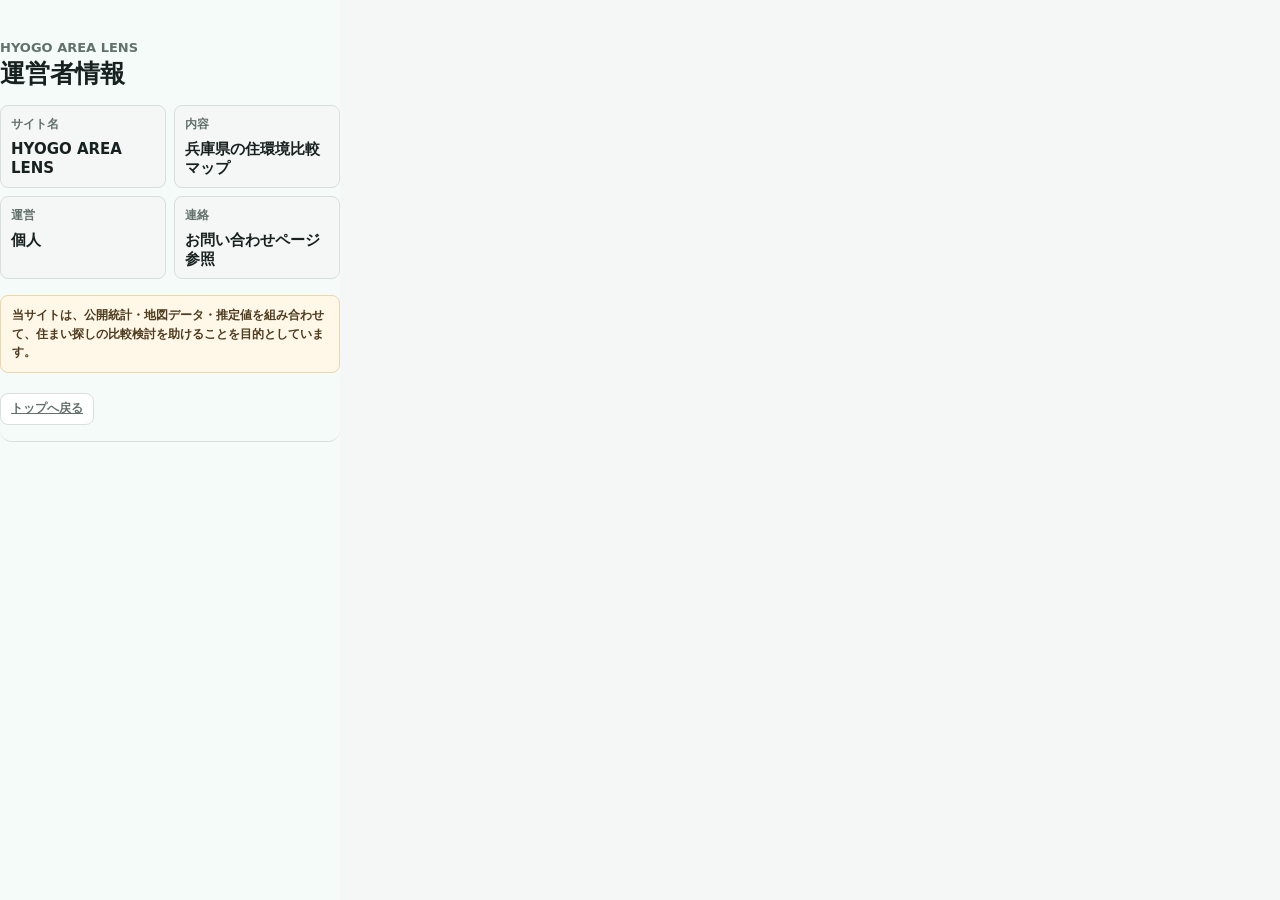
<file: about.html>
<!doctype html>
<html lang="ja">
  <head>
    <meta charset="utf-8" />
    <meta name="viewport" content="width=device-width, initial-scale=1" />
    <title>運営者情報 — HYOGO AREA LENS</title>
    <meta name="description" content="HYOGO AREA LENS（兵庫県 住環境マップ）の運営者情報です。" />
    <link rel="canonical" href="https://hyogo-area-lens.net/about.html" />

    <meta property="og:site_name" content="HYOGO AREA LENS" />
    <meta property="og:type" content="article" />
    <meta property="og:url" content="https://hyogo-area-lens.net/about.html" />
    <meta property="og:title" content="運営者情報 — HYOGO AREA LENS" />
    <meta property="og:description" content="HYOGO AREA LENS（兵庫県 住環境マップ）の運営者情報です。" />
    <meta property="og:image" content="https://hyogo-area-lens.net/og.png" />
    <meta property="og:image:width" content="1200" />
    <meta property="og:image:height" content="630" />
    <meta property="og:image:type" content="image/png" />
    <meta property="og:image:alt" content="HYOGO AREA LENS（兵庫県 住環境マップ）の紹介画像" />

    <meta name="twitter:card" content="summary_large_image" />
    <meta name="twitter:title" content="運営者情報 — HYOGO AREA LENS" />
    <meta name="twitter:description" content="HYOGO AREA LENS（兵庫県 住環境マップ）の運営者情報です。" />
    <meta name="twitter:image" content="https://hyogo-area-lens.net/og.png" />
    <script
      async
      src="https://pagead2.googlesyndication.com/pagead/js/adsbygoogle.js?client=ca-pub-5675761858283604"
      crossorigin="anonymous"
    ></script>
    <link rel="stylesheet" href="styles.css" />
  </head>
  <body>
    <div class="app-shell">
      <main class="map-stage" style="background:#f5fbf9;">
        <section class="sidebar-detail" style="max-width:920px;margin:24px auto;border-radius:12px;">
          <div class="detail-heading">
            <div>
              <p class="eyebrow">HYOGO AREA LENS</p>
              <h2>運営者情報</h2>
            </div>
          </div>

          <div class="metric-grid" style="grid-template-columns:repeat(2,minmax(0,1fr));">
            <div><span>サイト名</span><strong>HYOGO AREA LENS</strong></div>
            <div><span>内容</span><strong>兵庫県の住環境比較マップ</strong></div>
            <div><span>運営</span><strong>個人</strong></div>
            <div><span>連絡</span><strong>お問い合わせページ参照</strong></div>
          </div>

          <p class="data-notice" style="margin-top:14px;">
            当サイトは、公開統計・地図データ・推定値を組み合わせて、住まい探しの比較検討を助けることを目的としています。
          </p>

          <p style="margin-top:20px;">
            <a href="./" class="text-button" style="display:inline-flex;justify-content:center;">トップへ戻る</a>
          </p>
        </section>
      </main>
    </div>

    <script type="application/ld+json">
      {
        "@context": "https://schema.org",
        "@type": "BreadcrumbList",
        "itemListElement": [
          {
            "@type": "ListItem",
            "position": 1,
            "name": "マップ",
            "item": "https://hyogo-area-lens.net/"
          },
          {
            "@type": "ListItem",
            "position": 2,
            "name": "運営者情報",
            "item": "https://hyogo-area-lens.net/about.html"
          }
        ]
      }
    </script>
  </body>
</html>
</file>
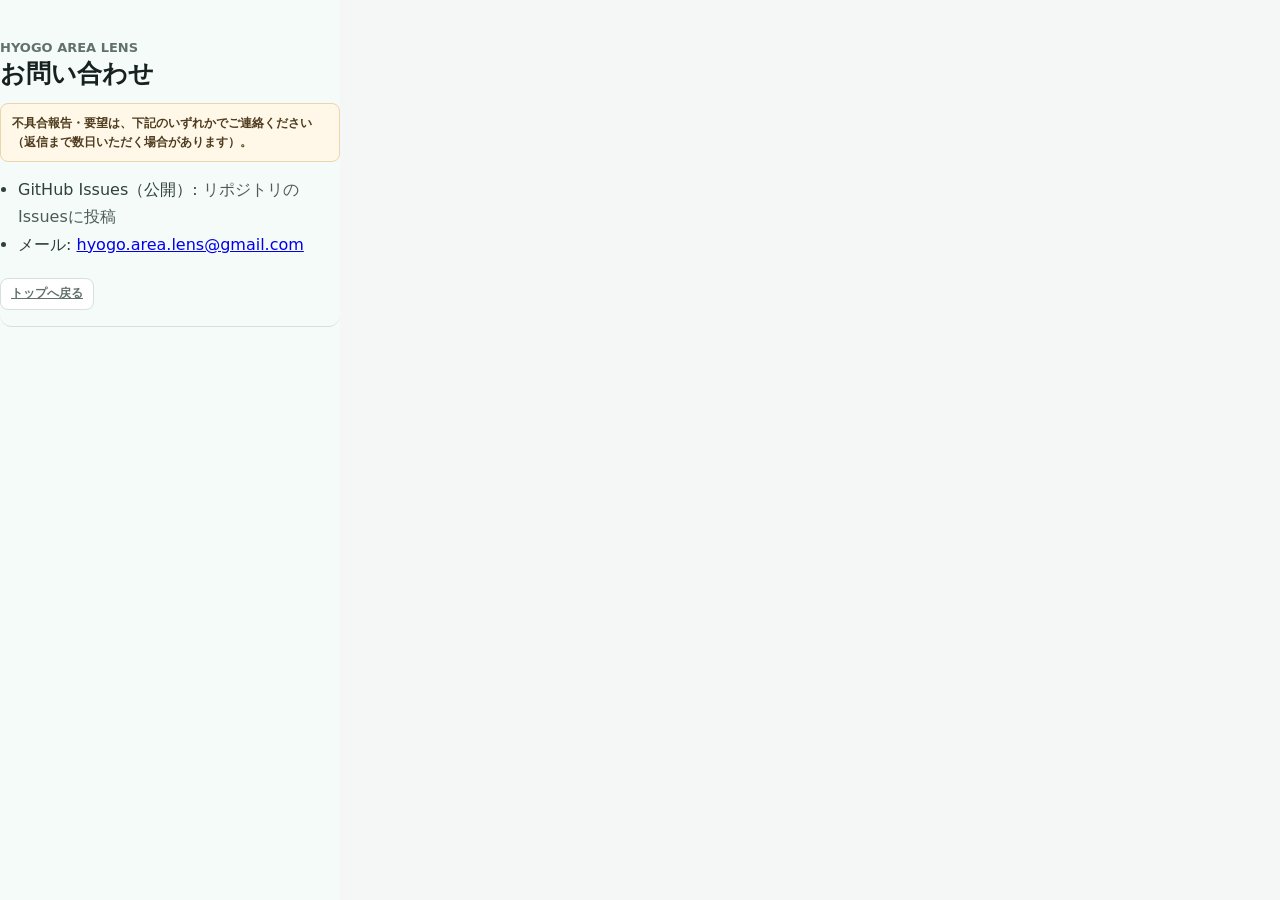
<file: contact.html>
<!doctype html>
<html lang="ja">
  <head>
    <meta charset="utf-8" />
    <meta name="viewport" content="width=device-width, initial-scale=1" />
    <title>お問い合わせ — HYOGO AREA LENS</title>
    <meta name="description" content="HYOGO AREA LENS（兵庫県 住環境マップ）のお問い合わせページです。" />
    <link rel="canonical" href="https://hyogo-area-lens.net/contact.html" />

    <meta property="og:site_name" content="HYOGO AREA LENS" />
    <meta property="og:type" content="article" />
    <meta property="og:url" content="https://hyogo-area-lens.net/contact.html" />
    <meta property="og:title" content="お問い合わせ — HYOGO AREA LENS" />
    <meta property="og:description" content="HYOGO AREA LENS（兵庫県 住環境マップ）のお問い合わせページです。" />
    <meta property="og:image" content="https://hyogo-area-lens.net/og.png" />
    <meta property="og:image:width" content="1200" />
    <meta property="og:image:height" content="630" />
    <meta property="og:image:type" content="image/png" />
    <meta property="og:image:alt" content="HYOGO AREA LENS（兵庫県 住環境マップ）の紹介画像" />

    <meta name="twitter:card" content="summary_large_image" />
    <meta name="twitter:title" content="お問い合わせ — HYOGO AREA LENS" />
    <meta name="twitter:description" content="HYOGO AREA LENS（兵庫県 住環境マップ）のお問い合わせページです。" />
    <meta name="twitter:image" content="https://hyogo-area-lens.net/og.png" />
    <script
      async
      src="https://pagead2.googlesyndication.com/pagead/js/adsbygoogle.js?client=ca-pub-5675761858283604"
      crossorigin="anonymous"
    ></script>
    <link rel="stylesheet" href="styles.css" />
  </head>
  <body>
    <div class="app-shell">
      <main class="map-stage" style="background:#f5fbf9;">
        <section class="sidebar-detail" style="max-width:920px;margin:24px auto;border-radius:12px;">
          <div class="detail-heading">
            <div>
              <p class="eyebrow">HYOGO AREA LENS</p>
              <h2>お問い合わせ</h2>
            </div>
          </div>
          <p class="data-notice">
            不具合報告・要望は、下記のいずれかでご連絡ください（返信まで数日いただく場合があります）。
          </p>

          <ul style="margin:14px 0 0;padding-left:18px;color:#31403c;line-height:1.7;">
            <li>GitHub Issues（公開）: <span style="opacity:.85;">リポジトリのIssuesに投稿</span></li>
            <li>
              メール:
              <a href="mailto:hyogo.area.lens@gmail.com">hyogo.area.lens@gmail.com</a>
            </li>
          </ul>

          <p style="margin-top:20px;">
            <a href="./" class="text-button" style="display:inline-flex;justify-content:center;">トップへ戻る</a>
          </p>
        </section>
      </main>
    </div>

    <script type="application/ld+json">
      {
        "@context": "https://schema.org",
        "@type": "BreadcrumbList",
        "itemListElement": [
          {
            "@type": "ListItem",
            "position": 1,
            "name": "マップ",
            "item": "https://hyogo-area-lens.net/"
          },
          {
            "@type": "ListItem",
            "position": 2,
            "name": "お問い合わせ",
            "item": "https://hyogo-area-lens.net/contact.html"
          }
        ]
      }
    </script>
  </body>
</html>
</file>
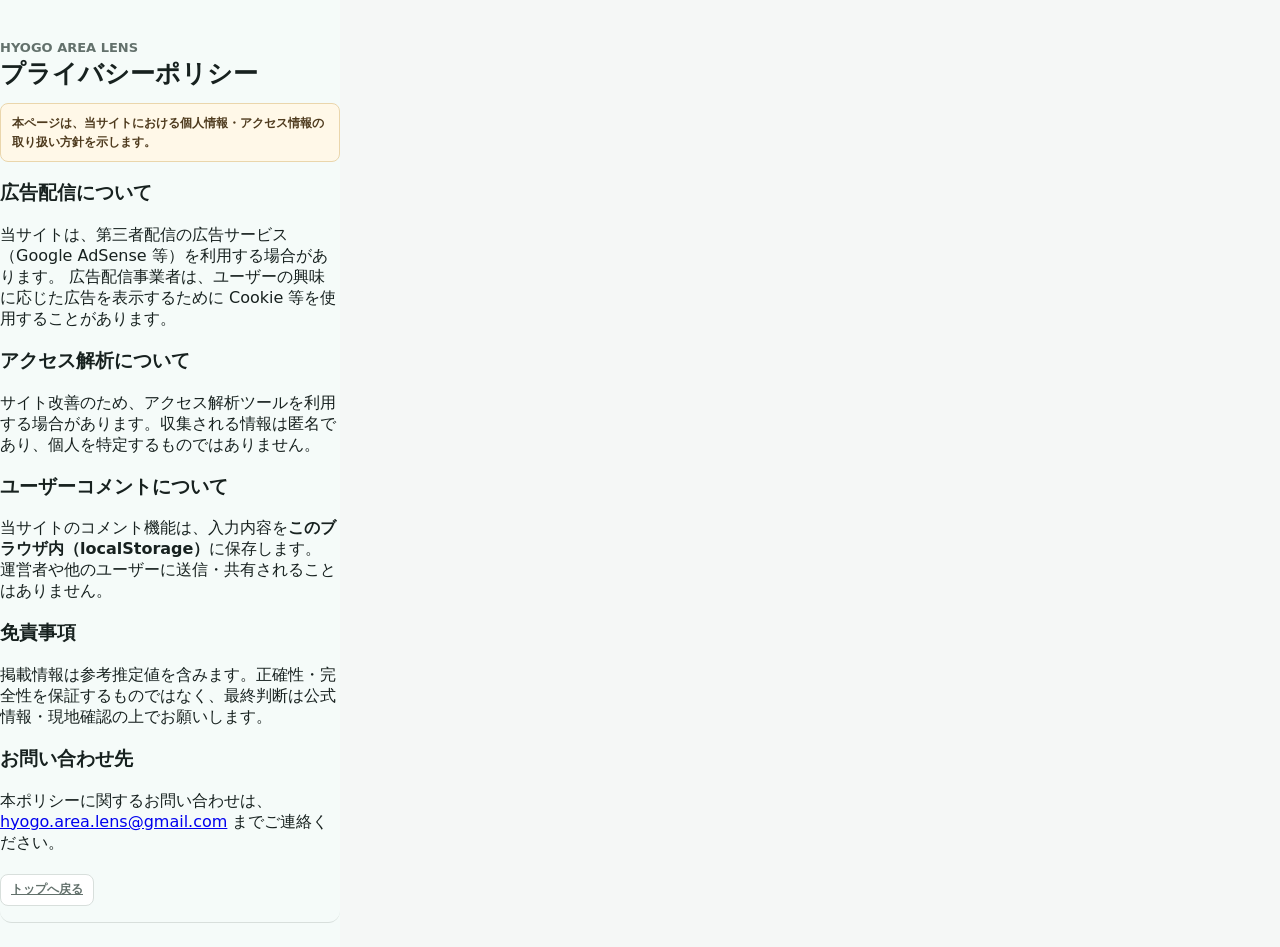
<file: privacy.html>
<!doctype html>
<html lang="ja">
  <head>
    <meta charset="utf-8" />
    <meta name="viewport" content="width=device-width, initial-scale=1" />
    <title>プライバシーポリシー — HYOGO AREA LENS</title>
    <meta name="description" content="HYOGO AREA LENS（兵庫県 住環境マップ）のプライバシーポリシーです。" />
    <link rel="canonical" href="https://hyogo-area-lens.net/privacy.html" />

    <meta property="og:site_name" content="HYOGO AREA LENS" />
    <meta property="og:type" content="article" />
    <meta property="og:url" content="https://hyogo-area-lens.net/privacy.html" />
    <meta property="og:title" content="プライバシーポリシー — HYOGO AREA LENS" />
    <meta property="og:description" content="HYOGO AREA LENS（兵庫県 住環境マップ）のプライバシーポリシーです。" />
    <meta property="og:image" content="https://hyogo-area-lens.net/og.png" />
    <meta property="og:image:width" content="1200" />
    <meta property="og:image:height" content="630" />
    <meta property="og:image:type" content="image/png" />
    <meta property="og:image:alt" content="HYOGO AREA LENS（兵庫県 住環境マップ）の紹介画像" />

    <meta name="twitter:card" content="summary_large_image" />
    <meta name="twitter:title" content="プライバシーポリシー — HYOGO AREA LENS" />
    <meta name="twitter:description" content="HYOGO AREA LENS（兵庫県 住環境マップ）のプライバシーポリシーです。" />
    <meta name="twitter:image" content="https://hyogo-area-lens.net/og.png" />
    <script
      async
      src="https://pagead2.googlesyndication.com/pagead/js/adsbygoogle.js?client=ca-pub-5675761858283604"
      crossorigin="anonymous"
    ></script>
    <link rel="stylesheet" href="styles.css" />
  </head>
  <body>
    <div class="app-shell">
      <main class="map-stage" style="background:#f5fbf9;">
        <section class="sidebar-detail" style="max-width:920px;margin:24px auto;border-radius:12px;">
          <div class="detail-heading">
            <div>
              <p class="eyebrow">HYOGO AREA LENS</p>
              <h2>プライバシーポリシー</h2>
            </div>
          </div>
          <p class="data-notice">
            本ページは、当サイトにおける個人情報・アクセス情報の取り扱い方針を示します。
          </p>

          <h3 style="margin-top:18px;">広告配信について</h3>
          <p>
            当サイトは、第三者配信の広告サービス（Google AdSense 等）を利用する場合があります。
            広告配信事業者は、ユーザーの興味に応じた広告を表示するために Cookie 等を使用することがあります。
          </p>

          <h3 style="margin-top:18px;">アクセス解析について</h3>
          <p>
            サイト改善のため、アクセス解析ツールを利用する場合があります。収集される情報は匿名であり、個人を特定するものではありません。
          </p>

          <h3 style="margin-top:18px;">ユーザーコメントについて</h3>
          <p>
            当サイトのコメント機能は、入力内容を<strong>このブラウザ内（localStorage）</strong>に保存します。
            運営者や他のユーザーに送信・共有されることはありません。
          </p>

          <h3 style="margin-top:18px;">免責事項</h3>
          <p>
            掲載情報は参考推定値を含みます。正確性・完全性を保証するものではなく、最終判断は公式情報・現地確認の上でお願いします。
          </p>

          <h3 style="margin-top:18px;">お問い合わせ先</h3>
          <p>
            本ポリシーに関するお問い合わせは、
            <a href="mailto:hyogo.area.lens@gmail.com">hyogo.area.lens@gmail.com</a>
            までご連絡ください。
          </p>

          <p style="margin-top:20px;">
            <a href="./" class="text-button" style="display:inline-flex;justify-content:center;">トップへ戻る</a>
          </p>
        </section>
      </main>
    </div>

    <script type="application/ld+json">
      {
        "@context": "https://schema.org",
        "@type": "BreadcrumbList",
        "itemListElement": [
          {
            "@type": "ListItem",
            "position": 1,
            "name": "マップ",
            "item": "https://hyogo-area-lens.net/"
          },
          {
            "@type": "ListItem",
            "position": 2,
            "name": "プライバシーポリシー",
            "item": "https://hyogo-area-lens.net/privacy.html"
          }
        ]
      }
    </script>
  </body>
</html>
</file>
<file: styles.css>
:root {
  color-scheme: light;
  --ink: #17211f;
  --muted: #63716c;
  --line: #d8dfdc;
  --panel: #ffffff;
  --soft: #f5f7f6;
  --accent: #127c7a;
  --accent-strong: #0e5c5a;
  --amber: #d9822b;
  --rose: #bc4b5f;
  --shadow: 0 16px 40px rgba(23, 33, 31, 0.16);
}

* {
  box-sizing: border-box;
}

html,
body,
.app-shell {
  min-height: 100%;
}

body {
  margin: 0;
  color: var(--ink);
  font-family:
    Inter, ui-sans-serif, system-ui, -apple-system, BlinkMacSystemFont, "Segoe UI",
    "Hiragino Sans", "Noto Sans JP", sans-serif;
  background: var(--soft);
}

.embed-mode .app-shell {
  grid-template-columns: 1fr;
}

.embed-mode .sidebar {
  display: none;
}

.embed-mode .map-stage {
  min-height: 100vh;
}

button,
input {
  font: inherit;
}

.app-shell {
  display: grid;
  grid-template-columns: minmax(300px, 340px) 1fr;
  min-height: 100vh;
}

.sidebar {
  z-index: 10;
  display: flex;
  flex-direction: column;
  min-height: 100vh;
  padding: 22px;
  background: rgba(255, 255, 255, 0.96);
  border-right: 1px solid var(--line);
  box-shadow: 10px 0 35px rgba(23, 33, 31, 0.08);
  overflow: auto;
}

.brand {
  display: flex;
  align-items: flex-start;
  justify-content: space-between;
  gap: 16px;
  padding-bottom: 18px;
  border-bottom: 1px solid var(--line);
}

.data-notice {
  margin: 14px 0 0;
  padding: 10px 11px;
  color: #4f3b1e;
  font-size: 12px;
  font-weight: 700;
  line-height: 1.55;
  background: #fff8e8;
  border: 1px solid #ead6ac;
  border-radius: 8px;
}

.eyebrow {
  margin: 0 0 8px;
  color: var(--accent-strong);
  font-size: 12px;
  font-weight: 800;
  letter-spacing: 0;
}

h1 {
  margin: 0;
  font-size: 26px;
  line-height: 1.18;
  letter-spacing: 0;
}

.icon-button,
.text-button,
.metric-tab,
.bedroom-tab {
  border: 1px solid var(--line);
  background: var(--panel);
  color: var(--ink);
  cursor: pointer;
}

.icon-button {
  display: grid;
  width: 40px;
  height: 40px;
  place-items: center;
  flex: 0 0 40px;
  border-radius: 8px;
}

.icon-button:hover,
.text-button:hover,
.metric-tab:hover,
.bedroom-tab:hover {
  border-color: rgba(18, 124, 122, 0.5);
}

.control-section {
  padding: 18px 0;
  border-bottom: 1px solid var(--line);
}

.field-label,
.section-title {
  display: flex;
  align-items: center;
  justify-content: space-between;
  gap: 12px;
  margin-bottom: 10px;
  color: var(--muted);
  font-size: 13px;
  font-weight: 700;
}

.search-box {
  display: grid;
  grid-template-columns: 20px 1fr;
  align-items: center;
  gap: 10px;
  height: 46px;
  padding: 0 13px;
  background: var(--soft);
  border: 1px solid var(--line);
  border-radius: 8px;
}

.search-box input {
  min-width: 0;
  border: 0;
  outline: 0;
  background: transparent;
  color: var(--ink);
}

.segmented {
  display: grid;
  grid-template-columns: repeat(3, 1fr);
  gap: 8px;
}

.metric-tab,
.bedroom-tab {
  display: flex;
  align-items: center;
  justify-content: center;
  gap: 7px;
  min-height: 42px;
  padding: 0 8px;
  border-radius: 8px;
  color: var(--muted);
  font-size: 13px;
  font-weight: 800;
}

.bedroom-tab {
  min-height: 40px;
}

.metric-tab.active,
.bedroom-tab.active {
  border-color: var(--accent);
  background: #e7f3f1;
  color: var(--accent-strong);
}

.range-control {
  width: 100%;
  height: 28px;
  accent-color: var(--accent);
}

.toggle-row {
  display: flex;
  align-items: center;
  gap: 10px;
  min-height: 34px;
  color: var(--ink);
  font-size: 14px;
}

.toggle-row input {
  width: 18px;
  height: 18px;
  accent-color: var(--accent);
}

.text-button {
  display: inline-flex;
  align-items: center;
  gap: 6px;
  height: 32px;
  padding: 0 10px;
  border-radius: 8px;
  color: var(--muted);
  font-size: 12px;
  font-weight: 800;
}

.note {
  order: 30;
  padding-top: 14px;
  color: var(--muted);
  font-size: 12px;
  line-height: 1.55;
}

.note-links {
  display: flex;
  flex-wrap: wrap;
  gap: 10px 12px;
  margin-top: 10px;
}

.note-links a {
  color: rgba(49, 64, 60, 0.95);
  text-decoration: underline;
  text-underline-offset: 2px;
  font-weight: 900;
}

.note-links a:hover {
  color: var(--ink);
}

.howto-map-embed {
  width: 100%;
  height: 100vh;
  border: 0;
  background: #eef6f4;
}

@media (max-width: 900px) {
  .howto-map-embed {
    height: min(70vh, 640px);
  }
}

.map-stage {
  position: relative;
  min-width: 0;
  min-height: 100vh;
  overflow: hidden;
  background: #eef6f4;
}

.map-canvas {
  position: relative;
}

.pinch-hint {
  position: absolute;
  left: 12px;
  right: 12px;
  bottom: 14px;
  z-index: 1300;
  display: flex;
  align-items: center;
  justify-content: space-between;
  gap: 10px;
  padding: 10px 12px;
  background: rgba(23, 33, 31, 0.86);
  border: 1px solid rgba(255, 255, 255, 0.22);
  border-radius: 12px;
  box-shadow: 0 12px 30px rgba(0, 0, 0, 0.28);
  color: rgba(255, 255, 255, 0.96);
  font-size: 12px;
  font-weight: 900;
  letter-spacing: 0.01em;
  backdrop-filter: blur(10px);
}

.pinch-hint[hidden] {
  display: none;
}

.pinch-hint-body {
  display: inline-flex;
  align-items: center;
  gap: 8px;
  min-width: 0;
}

.pinch-hint-body svg {
  width: 18px;
  height: 18px;
  stroke-width: 2.4;
  flex: 0 0 18px;
}

.pinch-hint-body span {
  overflow: hidden;
  text-overflow: ellipsis;
  white-space: nowrap;
}

.pinch-hint-body b {
  color: #ffffff;
}

.pinch-hint-close {
  flex: 0 0 auto;
  width: 32px;
  height: 32px;
  border-radius: 10px;
  border: 1px solid rgba(255, 255, 255, 0.22);
  background: rgba(255, 255, 255, 0.08);
  color: rgba(255, 255, 255, 0.92);
  font: inherit;
  font-size: 18px;
  font-weight: 900;
  line-height: 1;
  cursor: pointer;
}

.pinch-hint-close:hover {
  background: rgba(255, 255, 255, 0.14);
}

.map-search {
  position: relative;
  z-index: 20;
  display: flex;
  align-items: center;
  gap: 10px;
  padding: 12px 14px;
  background: rgba(238, 246, 244, 0.96);
  border-bottom: 1px solid var(--line);
}

.map-search .field-label {
  display: none;
}

.search-toggle {
  flex: 0 0 auto;
  width: 42px;
  height: 42px;
  border-radius: 14px;
  background: rgba(255, 255, 255, 0.92);
  box-shadow: 0 8px 20px rgba(23, 33, 31, 0.12);
}

.map-search .search-box {
  flex: 1 1 auto;
  height: 44px;
  background: rgba(255, 255, 255, 0.95);
  box-shadow: 0 8px 24px rgba(23, 33, 31, 0.14);
}

.search-collapsed .map-search .search-box {
  display: none;
}

.search-collapsed .map-search {
  padding: 10px 12px;
}

.map-controls {
  position: relative;
  z-index: 20;
  display: grid;
  gap: 8px;
  padding: 8px 12px;
  background: rgba(238, 246, 244, 0.92);
  border-bottom: 1px solid var(--line);
  backdrop-filter: blur(10px);
}

.map-controls-row {
  display: grid;
  gap: 8px;
}

.map-controls-title {
  display: flex;
  align-items: center;
  justify-content: space-between;
  gap: 12px;
  color: var(--muted);
  font-size: 11px;
  font-weight: 900;
}

.map-controls-help {
  margin: 0;
  color: rgba(99, 113, 108, 0.95);
  font-size: 11px;
  font-weight: 800;
  line-height: 1.35;
}

.metric-color-help {
  display: flex;
  flex-wrap: wrap;
  gap: 6px 10px;
  align-items: center;
}

.metric-color-chip {
  display: inline-flex;
  align-items: center;
  gap: 6px;
  font-size: 11px;
  font-weight: 900;
  color: rgba(23, 33, 31, 0.82);
  white-space: nowrap;
}

.metric-color-swatch {
  width: 10px;
  height: 10px;
  border-radius: 4px;
  background: var(--swatch, #127c7a);
  border: 1px solid rgba(255, 255, 255, 0.95);
  box-shadow: 0 6px 14px rgba(23, 33, 31, 0.14);
  flex: 0 0 10px;
}

.map-controls .segmented {
  display: flex;
  gap: 8px;
  overflow-x: auto;
  padding-bottom: 2px;
  scroll-snap-type: x mandatory;
}

.map-controls .segmented::-webkit-scrollbar {
  height: 8px;
}

.map-controls .segmented::-webkit-scrollbar-thumb {
  background: rgba(23, 33, 31, 0.18);
  border-radius: 999px;
}

.map-controls .metric-tab,
.map-controls .bedroom-tab {
  flex: 0 0 auto;
  min-height: 34px;
  padding: 0 10px;
  font-size: 12px;
  border-radius: 10px;
  scroll-snap-align: start;
}

.map-controls .metric-tab svg {
  width: 16px;
  height: 16px;
}

.map-controls .bedroom-tab {
  min-height: 32px;
}

#map {
  width: 100%;
  height: calc(100vh - 69px - 118px);
  min-height: calc(100vh - 69px - 118px);
  background: #eef6f4;
}

.map-status {
  position: static;
  z-index: 500;
  padding: 9px 11px;
  color: var(--muted);
  font-size: 12px;
  font-weight: 900;
  background: rgba(255, 255, 255, 0.92);
  border: 1px solid var(--line);
  border-radius: 8px;
  box-shadow: var(--shadow);
  pointer-events: auto;
}

.station-marker {
  filter: drop-shadow(0 6px 14px rgba(23, 33, 31, 0.18));
}

.station-div-icon {
  background: transparent;
  border: 0;
}

.station-pin {
  display: inline-flex;
  align-items: center;
  gap: 6px;
  transform: translate(calc(-50% + var(--dx, 0px)), calc(-50% + var(--dy, 0px)));
  white-space: nowrap;
  pointer-events: auto;
}

.station-pin .dot {
  width: 12px;
  height: 12px;
  border-radius: 4px;
  background: var(--station-color, #1a5fd6);
  border: 2px solid rgba(255, 255, 255, 0.95);
  box-shadow: 0 8px 18px rgba(23, 33, 31, 0.2);
}

.station-pin .label {
  display: none;
  padding: 5px 7px;
  border-radius: 8px;
  background: rgba(255, 255, 255, 0.92);
  border: 1px solid var(--line);
  box-shadow: var(--shadow);
  color: var(--ink);
  font-size: 12px;
  font-weight: 900;
  line-height: 1;
}

/* Label is toggled per marker via JS. */
.station-pin.show-label .label {
  display: inline-flex;
}

.station-tooltip {
  background: rgba(255, 255, 255, 0.92);
  border: 1px solid var(--line);
  border-radius: 6px;
  box-shadow: var(--shadow);
  color: var(--ink);
  font-size: 10px;
  font-weight: 900;
  padding: 3px 5px;
}

.station-tooltip .sub {
  display: block;
  color: var(--muted);
  font-size: 9px;
  font-weight: 800;
  margin-top: 1px;
}

.svg-station-dot {
  fill: #1a5fd6;
  stroke: rgba(255, 255, 255, 0.95);
  stroke-width: 2.8;
  filter: drop-shadow(0 4px 10px rgba(23, 33, 31, 0.24));
}

.svg-station-label {
  fill: #17211f;
  font-size: 14px;
  font-weight: 900;
  paint-order: stroke;
  stroke: rgba(255, 255, 255, 0.98);
  stroke-width: 4.2;
  stroke-linejoin: round;
  pointer-events: none;
}

.sidebar-detail {
  order: 10;
  padding: 16px 0 0;
  background: transparent;
  border: 1px solid var(--line);
  border-width: 0 0 1px;
  border-radius: 8px;
}

.popular-section {
  margin-bottom: 16px;
  padding-bottom: 16px;
  border-bottom: 1px solid var(--line);
}

.popular-list {
  display: grid;
  gap: 8px;
}

.popular-item {
  display: grid;
  grid-template-columns: 28px 1fr auto;
  align-items: center;
  gap: 10px;
  width: 100%;
  min-height: 58px;
  padding: 9px 10px;
  text-align: left;
  background: var(--panel);
  border: 1px solid var(--line);
  border-radius: 8px;
  cursor: pointer;
}

.popular-item.active,
.popular-item:hover {
  border-color: var(--accent);
  background: #eef8f6;
}

.popular-rank {
  display: grid;
  width: 28px;
  height: 28px;
  place-items: center;
  color: #fff;
  font-size: 13px;
  font-weight: 900;
  background: var(--accent);
  border-radius: 50%;
}

.popular-item strong {
  display: block;
  font-size: 14px;
}

.popular-item small {
  display: block;
  color: var(--muted);
  font-size: 11px;
  line-height: 1.35;
}

.popular-item b {
  color: var(--accent-strong);
  font-size: 13px;
}

.detail-heading {
  display: flex;
  align-items: flex-start;
  justify-content: space-between;
  gap: 16px;
}

.detail-heading p {
  margin: 0 0 4px;
  color: var(--muted);
  font-size: 13px;
  font-weight: 800;
}

h2 {
  margin: 0;
  font-size: 25px;
  line-height: 1.2;
  letter-spacing: 0;
}

.score-pill {
  display: grid;
  width: 62px;
  height: 54px;
  place-items: center;
  flex: 0 0 62px;
  color: #fff;
  font-size: 18px;
  font-weight: 900;
  border-radius: 8px;
  background: var(--accent);
}

.metric-grid {
  display: grid;
  grid-template-columns: repeat(3, 1fr);
  gap: 8px;
  margin: 16px 0;
}

.metric-grid div {
  min-height: 68px;
  padding: 10px;
  background: var(--soft);
  border: 1px solid var(--line);
  border-radius: 8px;
}

.metric-grid span {
  display: block;
  margin-bottom: 6px;
  color: var(--muted);
  font-size: 12px;
  font-weight: 800;
}

.metric-grid .metric-note {
  display: block;
  margin-top: 6px;
  color: #5d6a66;
  font-size: 11px;
  font-weight: 800;
  line-height: 1.2;
}

.metric-grid strong {
  font-size: 15px;
  line-height: 1.2;
}

#selectedSummary {
  margin: 0;
  color: #31403c;
  font-size: 14px;
  line-height: 1.65;
}

.insight-list {
  display: grid;
  gap: 8px;
  margin-top: 14px;
}

.insight-list div {
  display: grid;
  gap: 6px;
  padding: 10px;
  background: #fff;
  border: 1px solid var(--line);
  border-radius: 8px;
}

.insight-list span {
  color: var(--accent-strong);
  font-size: 12px;
  font-weight: 900;
}

.insight-list p {
  margin: 0;
  color: #31403c;
  font-size: 13px;
  line-height: 1.55;
}

.tag-row {
  display: flex;
  flex-wrap: wrap;
  gap: 7px;
  margin-top: 14px;
}

.tag-row span {
  padding: 6px 8px;
  color: var(--accent-strong);
  font-size: 12px;
  font-weight: 800;
  background: #e7f3f1;
  border-radius: 8px;
}

.info-block {
  display: grid;
  gap: 8px;
  margin-top: 14px;
}

.info-block > span {
  color: var(--accent-strong);
  font-size: 12px;
  font-weight: 900;
}

.chip-row {
  display: flex;
  flex-wrap: wrap;
  gap: 8px;
}

.chip-row span,
.store-grid span {
  display: inline-flex;
  align-items: center;
  min-height: 28px;
  padding: 6px 9px;
  color: #2d3834;
  font-size: 12px;
  font-weight: 800;
  background: #eef4f2;
  border: 1px solid var(--line);
  border-radius: 8px;
}

.station-list {
  display: grid;
  gap: 8px;
}

.station-item {
  display: grid;
  gap: 4px;
  padding: 9px 10px;
  background: #fff;
  border: 1px solid var(--line);
  border-radius: 8px;
}

.station-item strong {
  color: #17211f;
  font-size: 13px;
}

.station-item small {
  color: #5d6a66;
  font-size: 12px;
  line-height: 1.45;
}

.store-grid {
  display: grid;
  grid-template-columns: repeat(2, minmax(0, 1fr));
  gap: 8px;
}

.store-pill {
  display: grid;
  gap: 3px;
  min-height: 64px;
  padding: 9px 10px;
  border: 1px solid var(--line);
  border-radius: 8px;
  background: #fff;
}

.store-pill strong {
  color: #17211f;
  font-size: 12px;
}

.store-pill span {
  color: var(--muted);
  font-size: 12px;
  font-weight: 800;
}

.store-pill small {
  color: #5d6a66;
  font-size: 11px;
  line-height: 1.35;
}

.chain-summary {
  margin: 10px 0 0;
  color: #31403c;
  font-size: 13px;
  line-height: 1.55;
}


.chain-grid .store-pill strong {
  font-size: 15px;
  line-height: 1.1;
}

.chain-grid .store-pill span {
  font-size: 12px;
}

.retail-grid .retail-count-pill strong {
  font-size: 15px;
  line-height: 1.1;
}

.retail-grid .retail-count-pill span {
  font-size: 12px;
  font-weight: 800;
}

.store-pill[data-state="あり"] {
  background: #e7f3f1;
}

.store-pill[data-state="要確認"] {
  background: #f8f1e6;
}

.store-pill[data-state="なし"] {
  background: #f4edf0;
}

.comment-form {
  display: grid;
  gap: 8px;
}

.comment-form textarea {
  width: 100%;
  min-height: 78px;
  resize: vertical;
  padding: 10px;
  color: var(--ink);
  font: inherit;
  font-size: 13px;
  line-height: 1.5;
  background: #fff;
  border: 1px solid var(--line);
  border-radius: 8px;
  outline: 0;
}

.comment-form textarea:focus {
  border-color: var(--accent);
  box-shadow: 0 0 0 3px rgba(18, 124, 122, 0.12);
}

.comment-submit {
  justify-self: end;
}

.comment-list {
  display: grid;
  gap: 8px;
}

.comment-item {
  display: grid;
  gap: 8px;
  padding: 10px;
  background: #fff;
  border: 1px solid var(--line);
  border-radius: 8px;
}

.comment-item p,
.empty-comments {
  margin: 0;
  color: #31403c;
  font-size: 13px;
  line-height: 1.55;
}

.comment-item div {
  display: flex;
  align-items: center;
  justify-content: space-between;
  gap: 10px;
}

.comment-item small {
  color: var(--muted);
  font-size: 11px;
  font-weight: 800;
}

.comment-delete {
  padding: 0;
  color: var(--rose);
  font-size: 12px;
  font-weight: 900;
  background: transparent;
  border: 0;
  cursor: pointer;
}

.legend {
  position: absolute;
  left: 24px;
  bottom: 24px;
  z-index: 500;
  display: inline-flex;
  align-items: center;
  flex-wrap: nowrap;
  gap: 8px;
  padding: 8px 10px;
  background: rgba(255, 255, 255, 0.94);
  border: 1px solid var(--line);
  border-radius: 8px;
  box-shadow: var(--shadow);
  color: var(--muted);
  font-size: 11px;
  font-weight: 900;
  transform: scale(0.7);
  transform-origin: left bottom;
}

.legend-edge {
  flex: 0 0 auto;
}

.legend-note {
  flex: 0 0 auto;
  margin: 0;
  color: rgba(99, 113, 108, 0.92);
  font-size: 11px;
  font-weight: 900;
}

.rail-legend {
  position: static;
  z-index: auto;
  display: flex;
  flex-wrap: wrap;
  align-items: center;
  justify-content: flex-start;
  gap: 6px;
  padding: 0;
  background: transparent;
  border: 0;
  box-shadow: none;
}

.rail-legend-row {
  margin-top: 6px;
}

.rail-legend-title {
  display: none;
}

.rail-legend-items {
  display: flex;
  flex-wrap: wrap;
  gap: 6px;
}

.rail-legend-item {
  display: inline-flex;
  align-items: center;
  gap: 6px;
  min-height: auto;
  color: var(--ink);
  font-size: 11px;
  font-weight: 900;
  white-space: nowrap;
  padding: 3px 8px;
  border-radius: 999px;
  background: rgba(255, 255, 255, 0.9);
  border: 1px solid rgba(23, 33, 31, 0.12);
  box-shadow: 0 8px 18px rgba(23, 33, 31, 0.08);
}

.rail-legend-swatch {
  width: 10px;
  height: 10px;
  border-radius: 4px;
  background: var(--swatch, #1a5fd6);
  border: 1px solid rgba(255, 255, 255, 0.9);
  box-shadow: 0 6px 14px rgba(23, 33, 31, 0.12);
}

.legend-scale {
  display: grid;
  width: 118px;
  height: 8px;
  border-radius: 999px;
  background: linear-gradient(90deg, var(--rose), var(--amber), var(--accent));
}

.icon-button svg,
.text-button svg,
.metric-tab svg,
.search-box svg {
  width: 18px;
  height: 18px;
  stroke-width: 2.2;
}

.hyogo-svg-map {
  display: block;
  width: 100%;
  height: 100%;
  min-height: 100vh;
  cursor: default;
  touch-action: none;
  background: #eef6f4;
}

.hyogo-svg-map.dragging {
  cursor: grabbing;
}

.map-sea {
  fill: transparent;
}

.boundary-fill {
  stroke: #ffffff;
  stroke-width: 2.6;
  filter: drop-shadow(0 2px 4px rgba(23, 33, 31, 0.2));
}

.boundary-fill:hover {
  stroke: #17211f;
  stroke-width: 3.2;
}

.boundary-fill.selected {
  stroke: #17211f;
  stroke-width: 4.4;
}

.svg-hit-area {
  fill: rgba(255, 255, 255, 0.001);
  stroke: transparent;
  cursor: pointer;
  pointer-events: all;
}

.svg-label-leader {
  stroke: rgba(23, 33, 31, 0.3);
  stroke-width: 1.2;
  stroke-dasharray: 3 4;
  pointer-events: none;
}

.svg-label-box {
  fill: rgba(255, 255, 255, 0.92);
  stroke: rgba(18, 124, 122, 0.28);
  stroke-width: 1;
  cursor: pointer;
  pointer-events: auto;
}

.simple-map-land {
  fill: #f9fbf8;
  stroke: rgba(23, 33, 31, 0.24);
  stroke-width: 3;
  filter: drop-shadow(0 12px 22px rgba(23, 33, 31, 0.08));
}

.simple-map-region {
  fill: rgba(23, 33, 31, 0.62);
  font-size: 17px;
  font-weight: 900;
}

.simple-map-region-line {
  fill: none;
  stroke: rgba(18, 124, 122, 0.22);
  stroke-width: 2;
  stroke-dasharray: 7 8;
}

.simple-map-water-label {
  fill: rgba(18, 92, 90, 0.5);
  font-size: 15px;
  font-weight: 900;
}

.svg-area-label {
  fill: #17211f;
  font-weight: 900;
  cursor: pointer;
  pointer-events: auto;
  paint-order: stroke;
  stroke: rgba(255, 255, 255, 0.98);
  stroke-width: 4.2;
  stroke-linejoin: round;
}

.boundary-label {
  background: transparent;
  border: 0;
  box-shadow: none;
  color: #17211f;
  font-size: 11px;
  font-weight: 900;
  text-shadow:
    -1px -1px 0 rgba(255, 255, 255, 0.85),
    1px -1px 0 rgba(255, 255, 255, 0.85),
    -1px 1px 0 rgba(255, 255, 255, 0.85),
    1px 1px 0 rgba(255, 255, 255, 0.85);
  pointer-events: none;
}

.boundary-point-label {
  color: #17211f;
  font-size: 10px;
  transform: translateY(-16px);
}

.boundary-point-label.selected {
  color: #0e5c5a;
  font-size: 12px;
}

.boundary-label::before,
.boundary-label::after {
  display: none;
}

@media (max-width: 900px) {
  html,
  body,
  .app-shell {
    height: auto;
  }

  .app-shell {
    grid-template-columns: 1fr;
    grid-template-areas:
      "map"
      "sidebar";
  }

  .map-stage {
    grid-area: map;
    order: 1;
  }

  .sidebar {
    grid-area: sidebar;
    order: 2;
    display: flex;
    min-height: auto;
    max-height: none;
    overflow: visible;
    border-right: 0;
    border-bottom: 1px solid var(--line);
    box-shadow: none;
  }

  .brand,
  .data-notice,
  .control-section,
  .sidebar-detail,
  .note {
    margin-inline: 0;
  }

  .brand {
    order: 10;
    margin-top: 14px;
    padding: 14px;
    background: var(--panel);
    border: 1px solid var(--line);
    border-radius: 8px;
  }

  .data-notice {
    order: 11;
  }

  .control-section {
    order: 12;
    padding: 14px 0;
  }

  .control-section:nth-of-type(2) {
    order: 12;
  }

  .control-section:nth-of-type(3) {
    order: 13;
  }

  .map-stage {
    min-height: min(72vh, 620px);
  }

  #map {
    height: calc(min(72vh, 620px) - 69px - 118px);
    min-height: calc(min(72vh, 620px) - 69px - 118px);
  }

  .hyogo-svg-map {
    min-height: min(72vh, 620px);
  }

  .map-status {
    display: none;
  }

  .sidebar-detail {
    order: 20;
    margin-top: 14px;
    padding: 16px 14px;
    background: var(--panel);
    border-top: 1px solid var(--line);
    border-bottom: 1px solid var(--line);
  }

  .note {
    order: 30;
  }

  .metric-grid {
    grid-template-columns: repeat(3, 1fr);
  }

  .legend {
    left: 12px;
    bottom: 12px;
  }

  .rail-legend {
    order: 50;
  }
}

@media (max-width: 520px) {
  h1 {
    font-size: 20px;
  }

  .segmented {
    grid-template-columns: repeat(2, 1fr);
  }

  .metric-tab,
  .bedroom-tab {
    min-height: 46px;
    font-size: 12px;
  }

  .control-section {
    padding-block: 12px;
  }

  .detail-heading {
    align-items: center;
  }

  h2 {
    font-size: 22px;
  }

  .score-pill {
    width: 54px;
    height: 48px;
    flex-basis: 54px;
    font-size: 16px;
  }

  .metric-grid {
    grid-template-columns: repeat(2, 1fr);
  }

  .metric-grid div {
    min-height: 62px;
    padding: 9px;
  }

  .store-grid {
    grid-template-columns: 1fr;
  }

  .map-stage,
  .hyogo-svg-map {
    min-height: 66vh;
  }

  #map {
    height: calc(66vh - 69px - 132px);
    min-height: calc(66vh - 69px - 132px);
  }

  .legend {
    display: none;
  }
}

.zoom-controls {
  position: absolute;
  right: 12px;
  top: 12px;
  display: grid;
  gap: 8px;
  z-index: 1200;
}

.map-reset-button {
  display: inline-flex;
  width: auto;
  height: 42px;
  align-items: center;
  justify-content: center;
  gap: 6px;
  padding: 0 12px;
  border-radius: 10px;
  border: 1px solid var(--line);
  background: rgba(255, 255, 255, 0.92);
  color: var(--ink);
  font-size: 12px;
  font-weight: 900;
  cursor: pointer;
  box-shadow: 0 8px 24px rgba(23, 33, 31, 0.12);
}

.map-reset-button:hover {
  border-color: rgba(18, 124, 122, 0.5);
  background: #ffffff;
}

.map-reset-button svg {
  width: 19px;
  height: 19px;
  stroke-width: 2.4;
}
</file>
